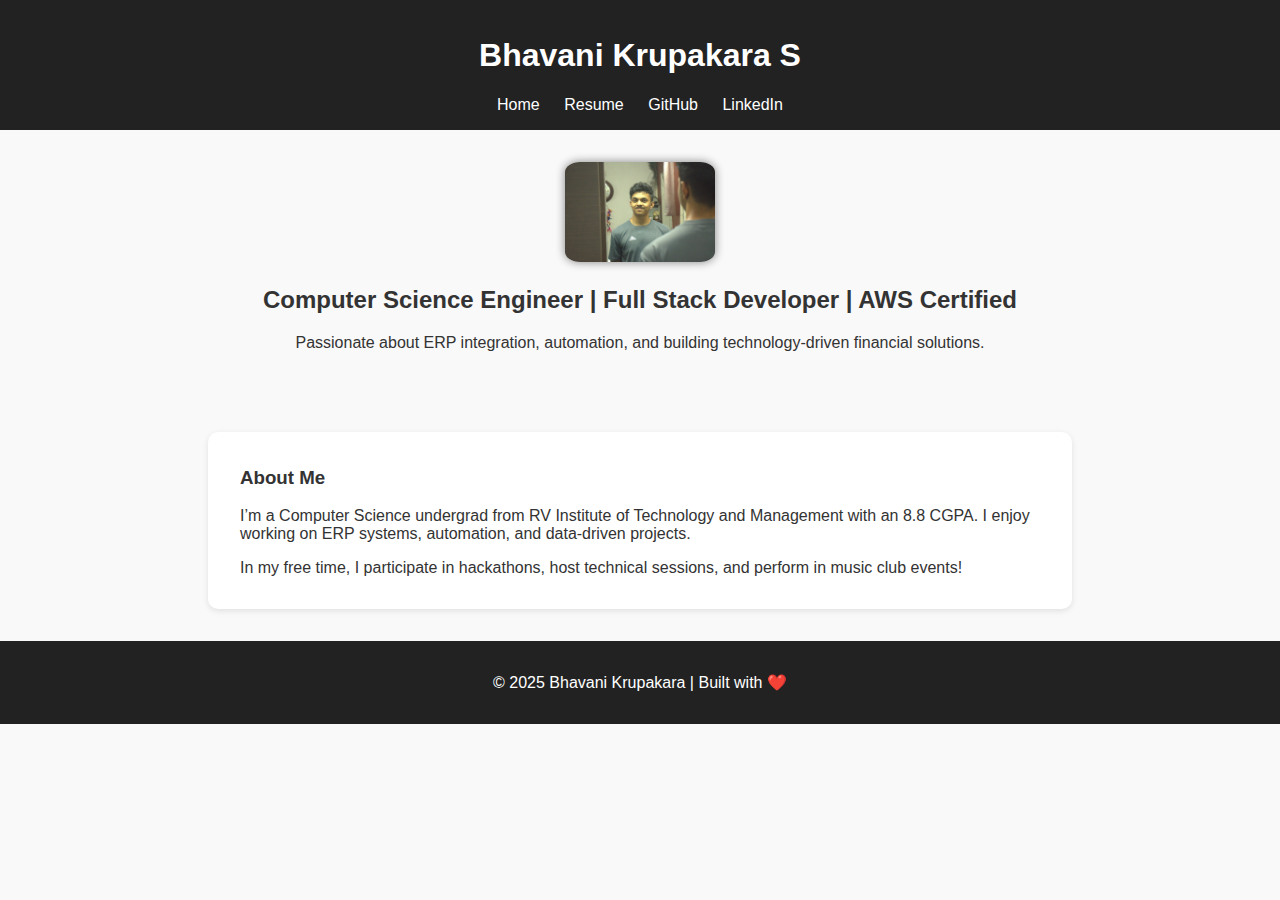
<file: index.html>
<!DOCTYPE html>
<html lang="en">
<head>
    <meta charset="UTF-8">
    <meta name="viewport" content="width=device-width, initial-scale=1.0">
    <title>Bhavani Krupakara | Portfolio</title>
    <link rel="stylesheet" href="style.css">
</head>
<body>
    <header>
        <h1>Bhavani Krupakara S</h1>
        <nav>
            <a href="index.html">Home</a>
            <a href="resume.html">Resume</a>
            <a href="https://github.com/bks717" target="_blank">GitHub</a>
            <a href="https://linkedin.com/in/bhavanikrupa" target="_blank">LinkedIn</a>
        </nav>
    </header>

    <section class="hero">
        <img src="assets/mypic.jpg" alt="Bhavani's Photo" class="profile-pic">
        <h2>Computer Science Engineer | Full Stack Developer | AWS Certified</h2>
        <p>Passionate about ERP integration, automation, and building technology-driven financial solutions.</p>
    </section>

    <section class="bio">
        <h3>About Me</h3>
        <p>
            I’m a Computer Science undergrad from RV Institute of Technology and Management with an 8.8 CGPA.
            I enjoy working on ERP systems, automation, and data-driven projects.
        </p>
        <p>
            In my free time, I participate in hackathons, host technical sessions, and perform in music club events!
        </p>
    </section>

    <footer>
        <p>&copy; 2025 Bhavani Krupakara | Built with ❤️ </p>
    </footer>
</body>
</html>
</file>
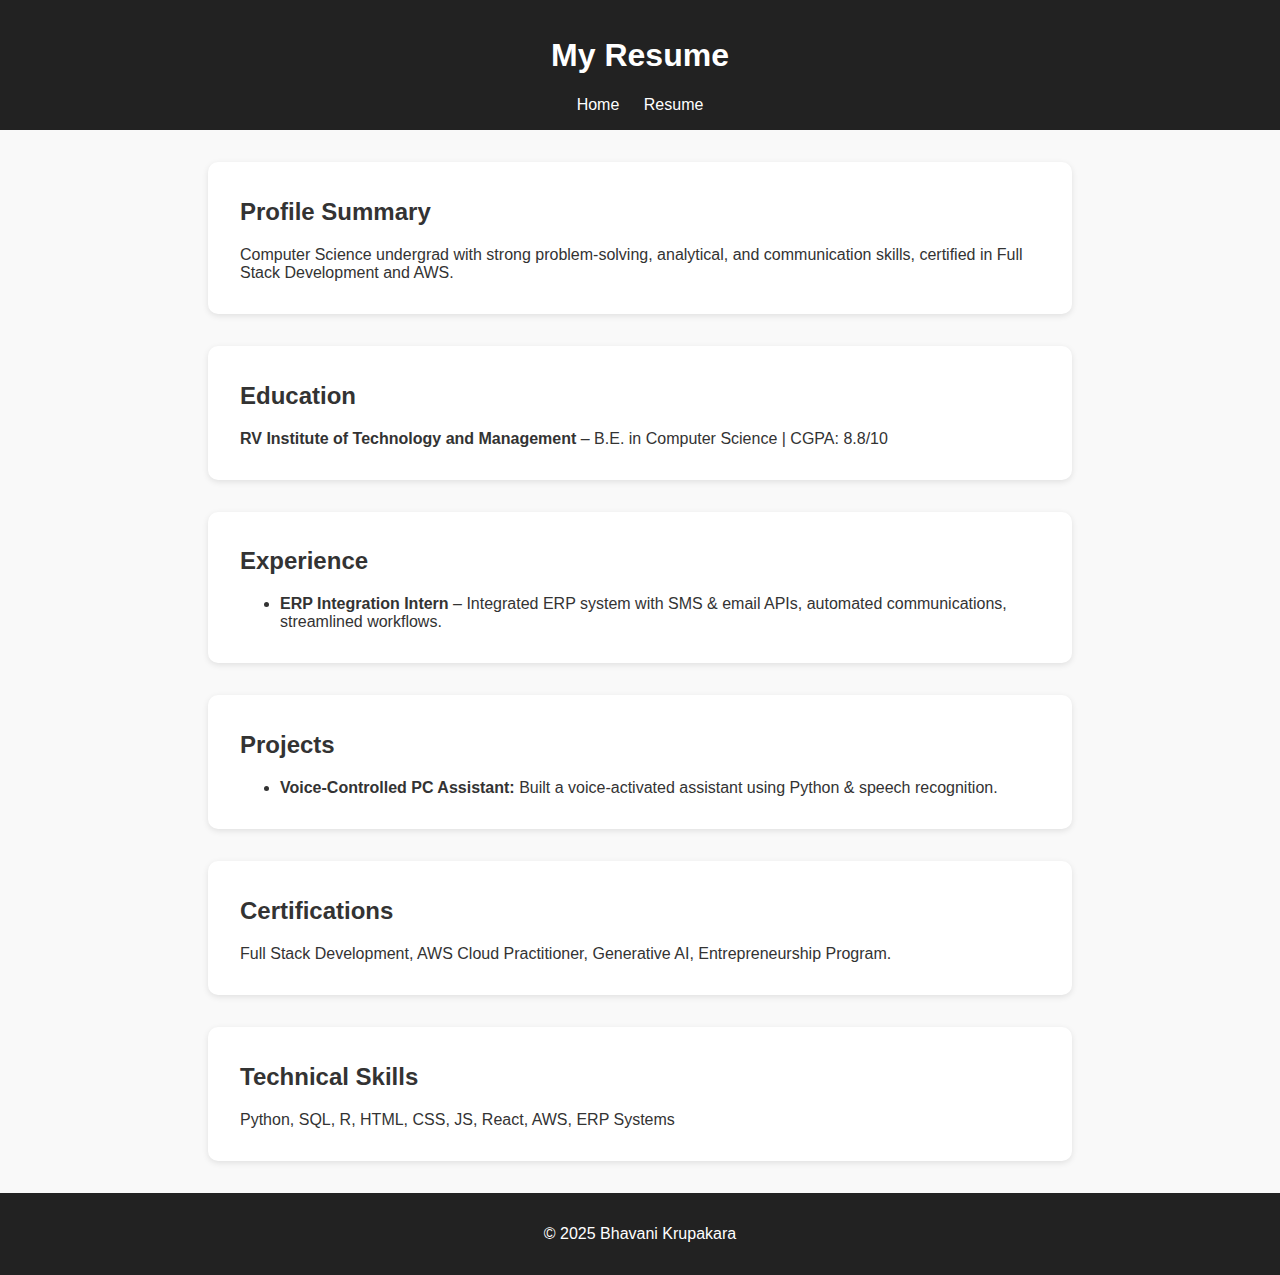
<file: resume.html>
<!DOCTYPE html>
<html lang="en">
<head>
    <meta charset="UTF-8">
    <meta name="viewport" content="width=device-width, initial-scale=1.0">
    <title>Resume - Bhavani Krupakara</title>
    <link rel="stylesheet" href="style.css">
</head>
<body>
    <header>
        <h1>My Resume</h1>
        <nav>
            <a href="index.html">Home</a>
            <a href="resume.html" class="active">Resume</a>
        </nav>
    </header>

    <main class="resume">
        <section>
            <h2>Profile Summary</h2>
            <p>Computer Science undergrad with strong problem-solving, analytical, and communication skills, certified in Full Stack Development and AWS.</p>
        </section>

        <section>
            <h2>Education</h2>
            <p><strong>RV Institute of Technology and Management</strong> – B.E. in Computer Science | CGPA: 8.8/10</p>
        </section>

        <section>
            <h2>Experience</h2>
            <ul>
                <li><strong>ERP Integration Intern</strong> – Integrated ERP system with SMS & email APIs, automated communications, streamlined workflows.</li>
            </ul>
        </section>

        <section>
            <h2>Projects</h2>
            <ul>
                <li><strong>Voice-Controlled PC Assistant:</strong> Built a voice-activated assistant using Python & speech recognition.</li>
            </ul>
        </section>

        <section>
            <h2>Certifications</h2>
            <p>Full Stack Development, AWS Cloud Practitioner, Generative AI, Entrepreneurship Program.</p>
        </section>

        <section>
            <h2>Technical Skills</h2>
            <p>Python, SQL, R, HTML, CSS, JS, React, AWS, ERP Systems</p>
        </section>
    </main>

    <footer>
        <p>&copy; 2025 Bhavani Krupakara</p>
    </footer>
</body>
</html>
</file>
<file: style.css>
body {
    font-family: Arial, sans-serif;
    margin: 0;
    background: #f9f9f9;
    color: #333;
}

header {
    background: #222;
    color: white;
    padding: 1rem;
    text-align: center;
}

header nav a {
    margin: 0 10px;
    color: white;
    text-decoration: none;
}

header nav a:hover {
    text-decoration: underline;
}

.hero {
    text-align: center;
    padding: 2rem;
}

.profile-pic {
    width: 150px;
    border-radius: 10%;
    box-shadow: 0px 0px 10px gray;
}

.bio, .resume section {
    max-width: 800px;
    margin: 2rem auto;
    background: white;
    padding: 1rem 2rem;
    border-radius: 10px;
    box-shadow: 0px 2px 6px rgba(0,0,0,0.1);
}

footer {
    text-align: center;
    padding: 1rem;
    background: #222;
    color: white;
    margin-top: 2rem;
}
</file>
